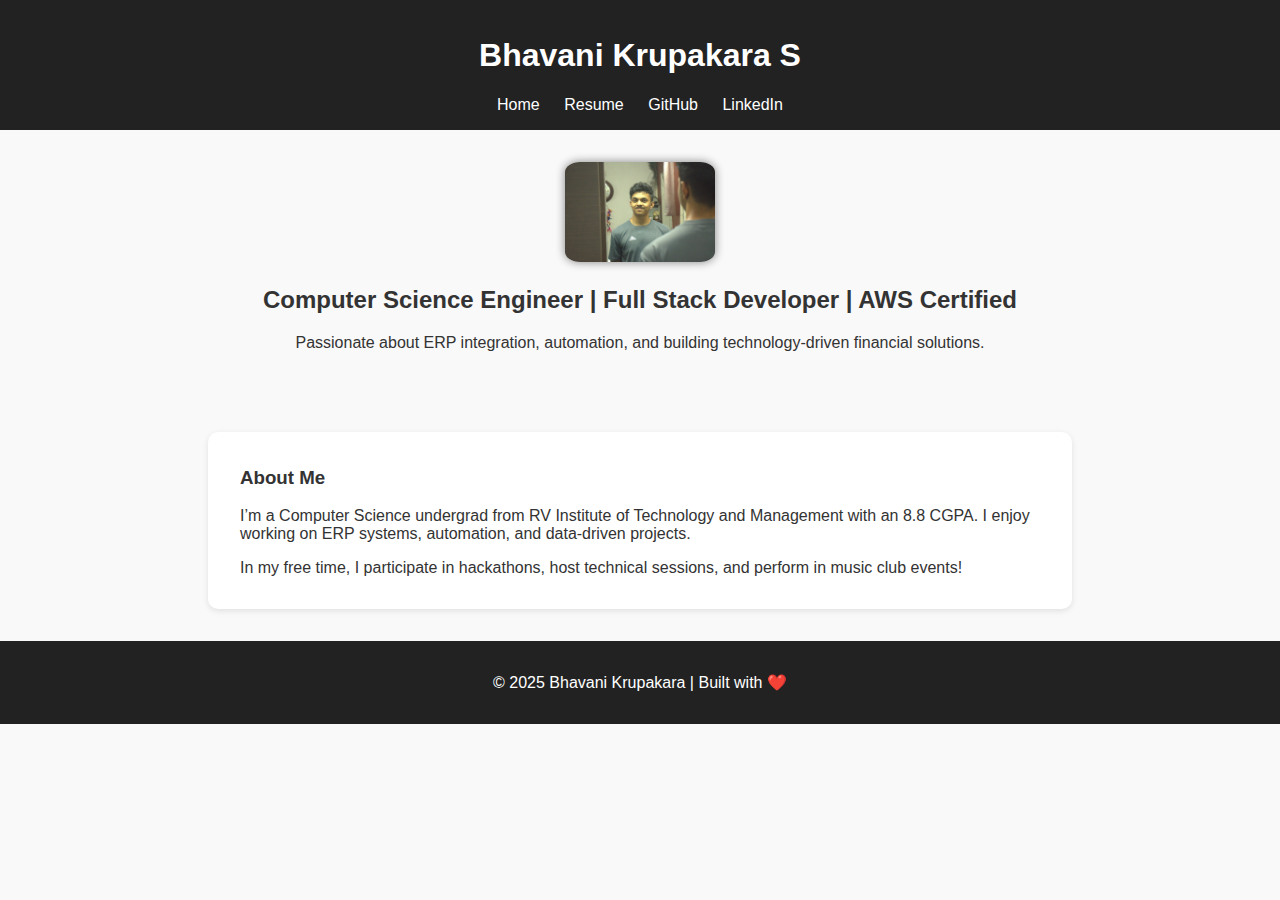
<file: index.html>
<!DOCTYPE html>
<html lang="en">
<head>
    <meta charset="UTF-8">
    <meta name="viewport" content="width=device-width, initial-scale=1.0">
    <title>Bhavani Krupakara | Portfolio</title>
    <link rel="stylesheet" href="style.css">
</head>
<body>
    <header>
        <h1>Bhavani Krupakara S</h1>
        <nav>
            <a href="index.html">Home</a>
            <a href="resume.html">Resume</a>
            <a href="https://github.com/bks717" target="_blank">GitHub</a>
            <a href="https://linkedin.com/in/bhavanikrupa" target="_blank">LinkedIn</a>
        </nav>
    </header>

    <section class="hero">
        <img src="assets/mypic.jpg" alt="Bhavani's Photo" class="profile-pic">
        <h2>Computer Science Engineer | Full Stack Developer | AWS Certified</h2>
        <p>Passionate about ERP integration, automation, and building technology-driven financial solutions.</p>
    </section>

    <section class="bio">
        <h3>About Me</h3>
        <p>
            I’m a Computer Science undergrad from RV Institute of Technology and Management with an 8.8 CGPA.
            I enjoy working on ERP systems, automation, and data-driven projects.
        </p>
        <p>
            In my free time, I participate in hackathons, host technical sessions, and perform in music club events!
        </p>
    </section>

    <footer>
        <p>&copy; 2025 Bhavani Krupakara | Built with ❤️ </p>
    </footer>
</body>
</html>
</file>
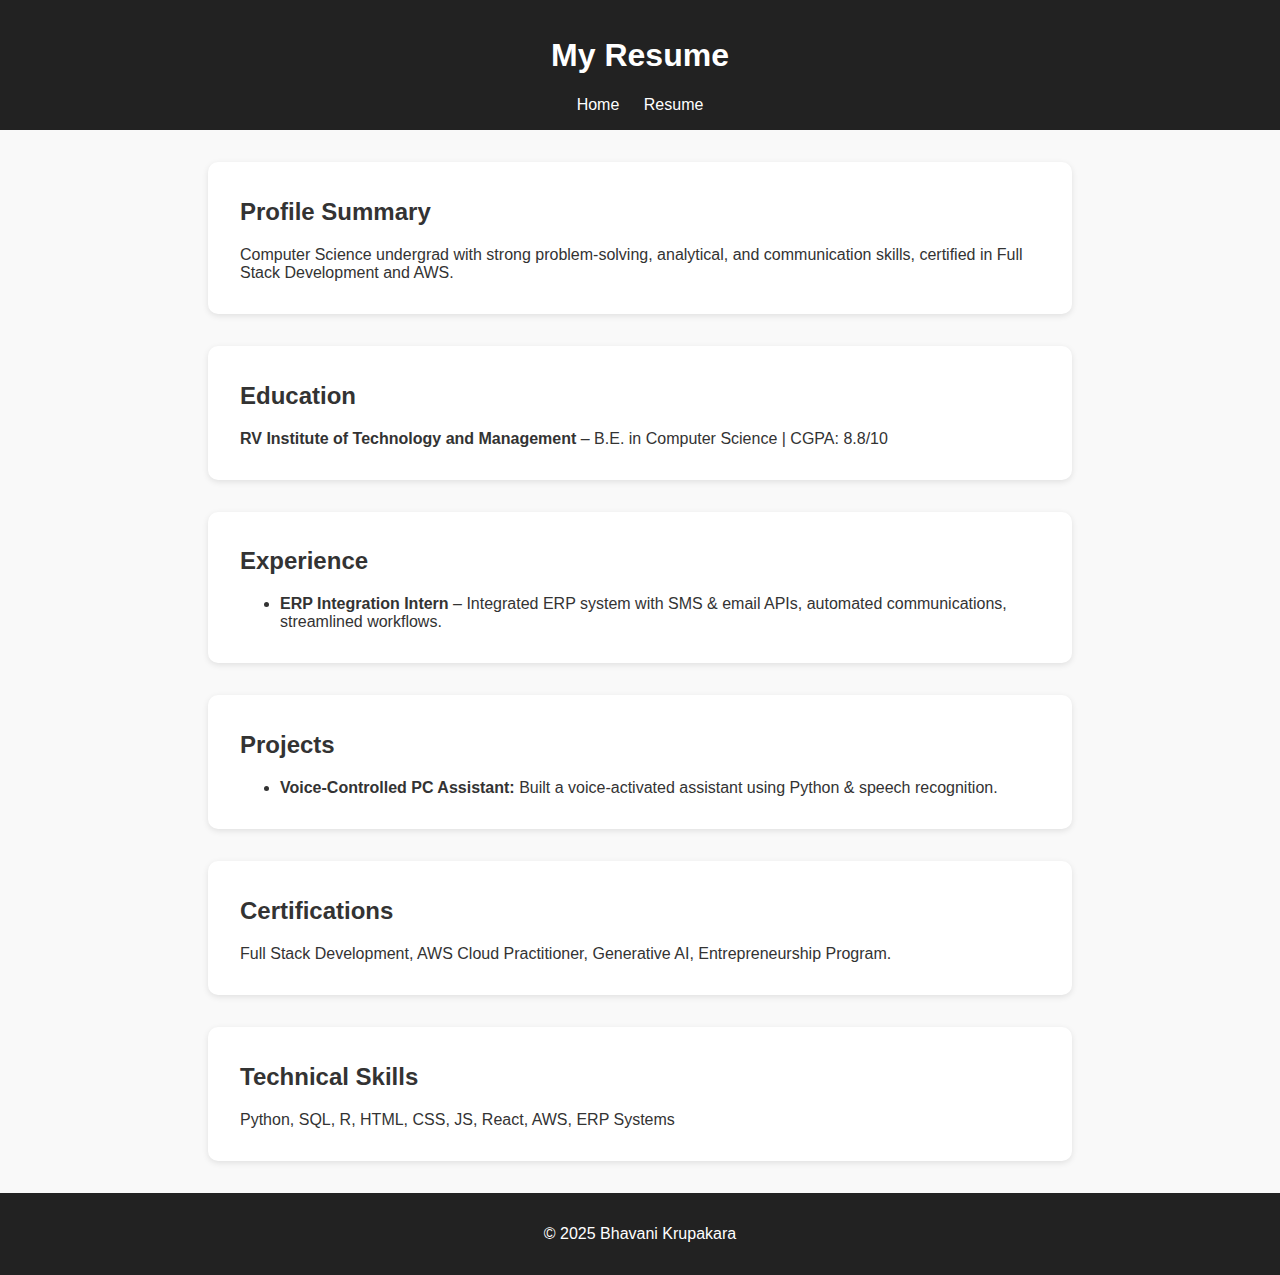
<file: resume.html>
<!DOCTYPE html>
<html lang="en">
<head>
    <meta charset="UTF-8">
    <meta name="viewport" content="width=device-width, initial-scale=1.0">
    <title>Resume - Bhavani Krupakara</title>
    <link rel="stylesheet" href="style.css">
</head>
<body>
    <header>
        <h1>My Resume</h1>
        <nav>
            <a href="index.html">Home</a>
            <a href="resume.html" class="active">Resume</a>
        </nav>
    </header>

    <main class="resume">
        <section>
            <h2>Profile Summary</h2>
            <p>Computer Science undergrad with strong problem-solving, analytical, and communication skills, certified in Full Stack Development and AWS.</p>
        </section>

        <section>
            <h2>Education</h2>
            <p><strong>RV Institute of Technology and Management</strong> – B.E. in Computer Science | CGPA: 8.8/10</p>
        </section>

        <section>
            <h2>Experience</h2>
            <ul>
                <li><strong>ERP Integration Intern</strong> – Integrated ERP system with SMS & email APIs, automated communications, streamlined workflows.</li>
            </ul>
        </section>

        <section>
            <h2>Projects</h2>
            <ul>
                <li><strong>Voice-Controlled PC Assistant:</strong> Built a voice-activated assistant using Python & speech recognition.</li>
            </ul>
        </section>

        <section>
            <h2>Certifications</h2>
            <p>Full Stack Development, AWS Cloud Practitioner, Generative AI, Entrepreneurship Program.</p>
        </section>

        <section>
            <h2>Technical Skills</h2>
            <p>Python, SQL, R, HTML, CSS, JS, React, AWS, ERP Systems</p>
        </section>
    </main>

    <footer>
        <p>&copy; 2025 Bhavani Krupakara</p>
    </footer>
</body>
</html>
</file>
<file: style.css>
body {
    font-family: Arial, sans-serif;
    margin: 0;
    background: #f9f9f9;
    color: #333;
}

header {
    background: #222;
    color: white;
    padding: 1rem;
    text-align: center;
}

header nav a {
    margin: 0 10px;
    color: white;
    text-decoration: none;
}

header nav a:hover {
    text-decoration: underline;
}

.hero {
    text-align: center;
    padding: 2rem;
}

.profile-pic {
    width: 150px;
    border-radius: 10%;
    box-shadow: 0px 0px 10px gray;
}

.bio, .resume section {
    max-width: 800px;
    margin: 2rem auto;
    background: white;
    padding: 1rem 2rem;
    border-radius: 10px;
    box-shadow: 0px 2px 6px rgba(0,0,0,0.1);
}

footer {
    text-align: center;
    padding: 1rem;
    background: #222;
    color: white;
    margin-top: 2rem;
}
</file>
